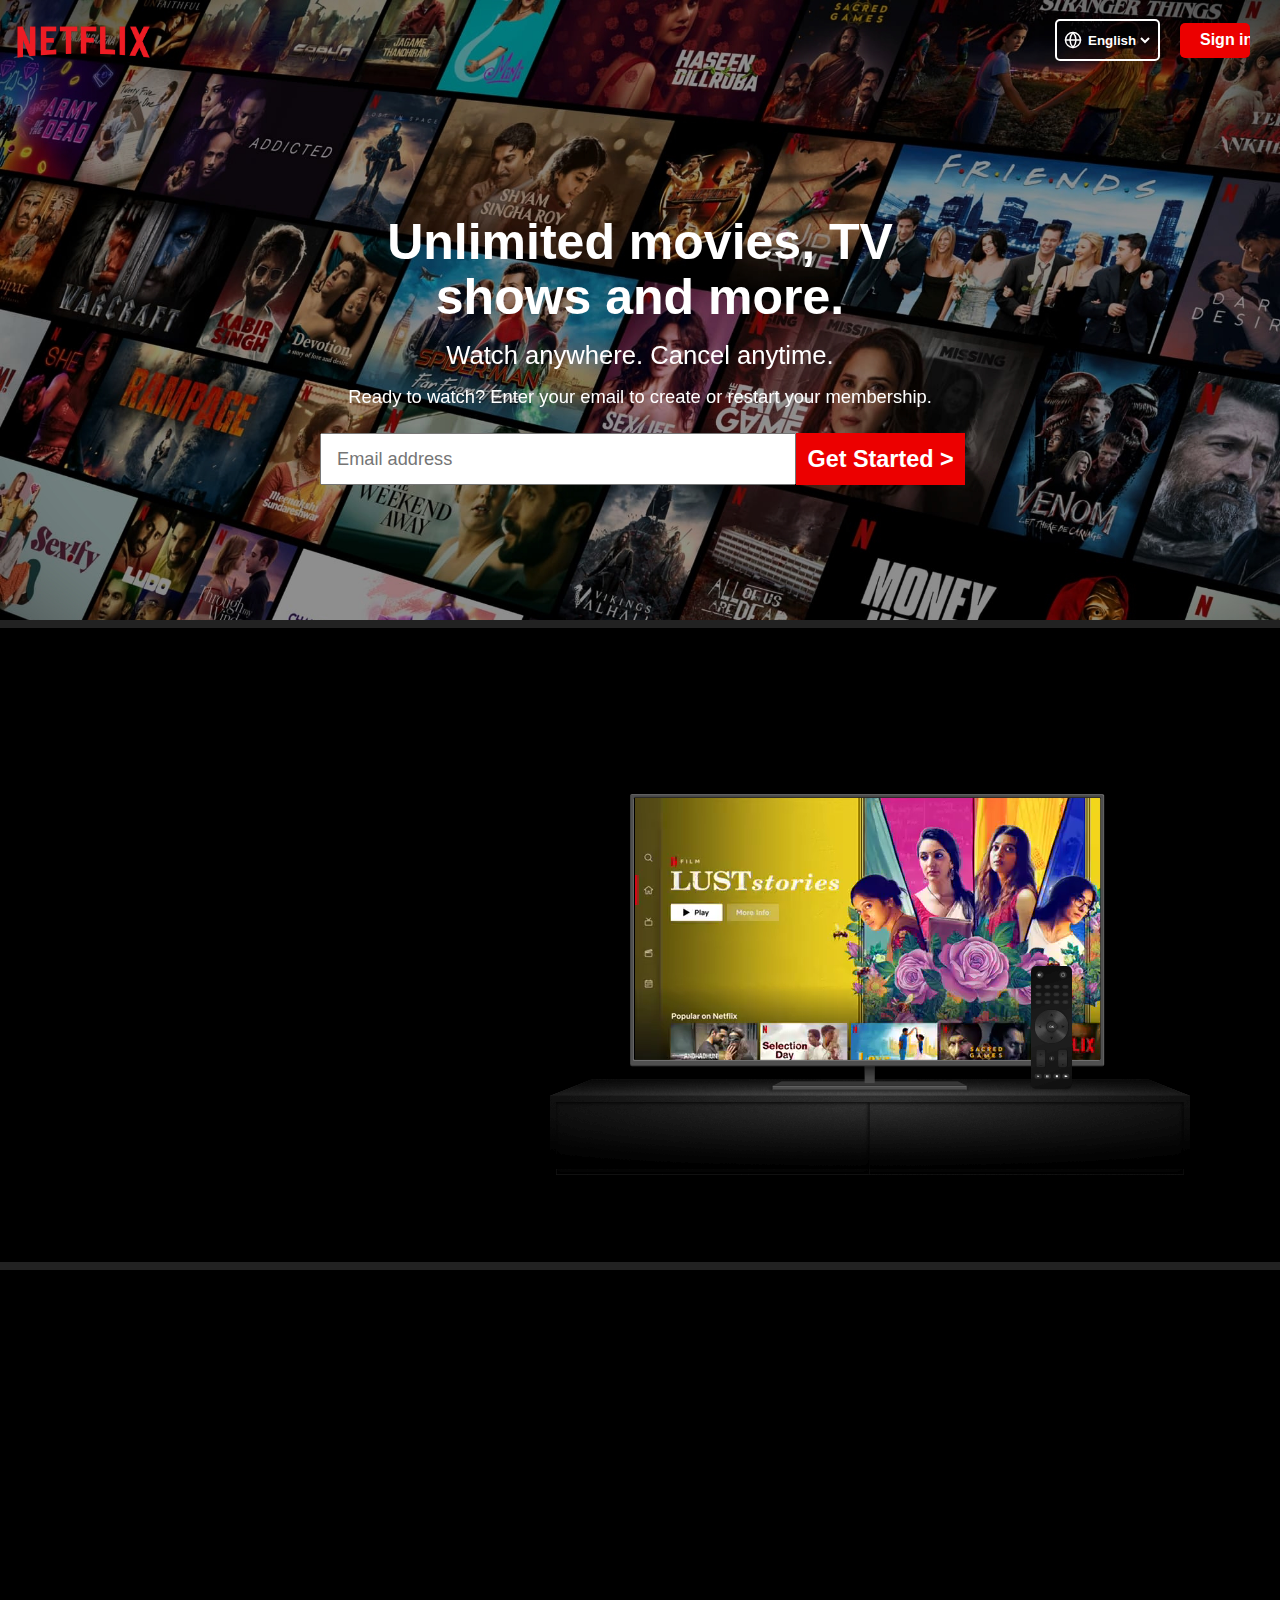
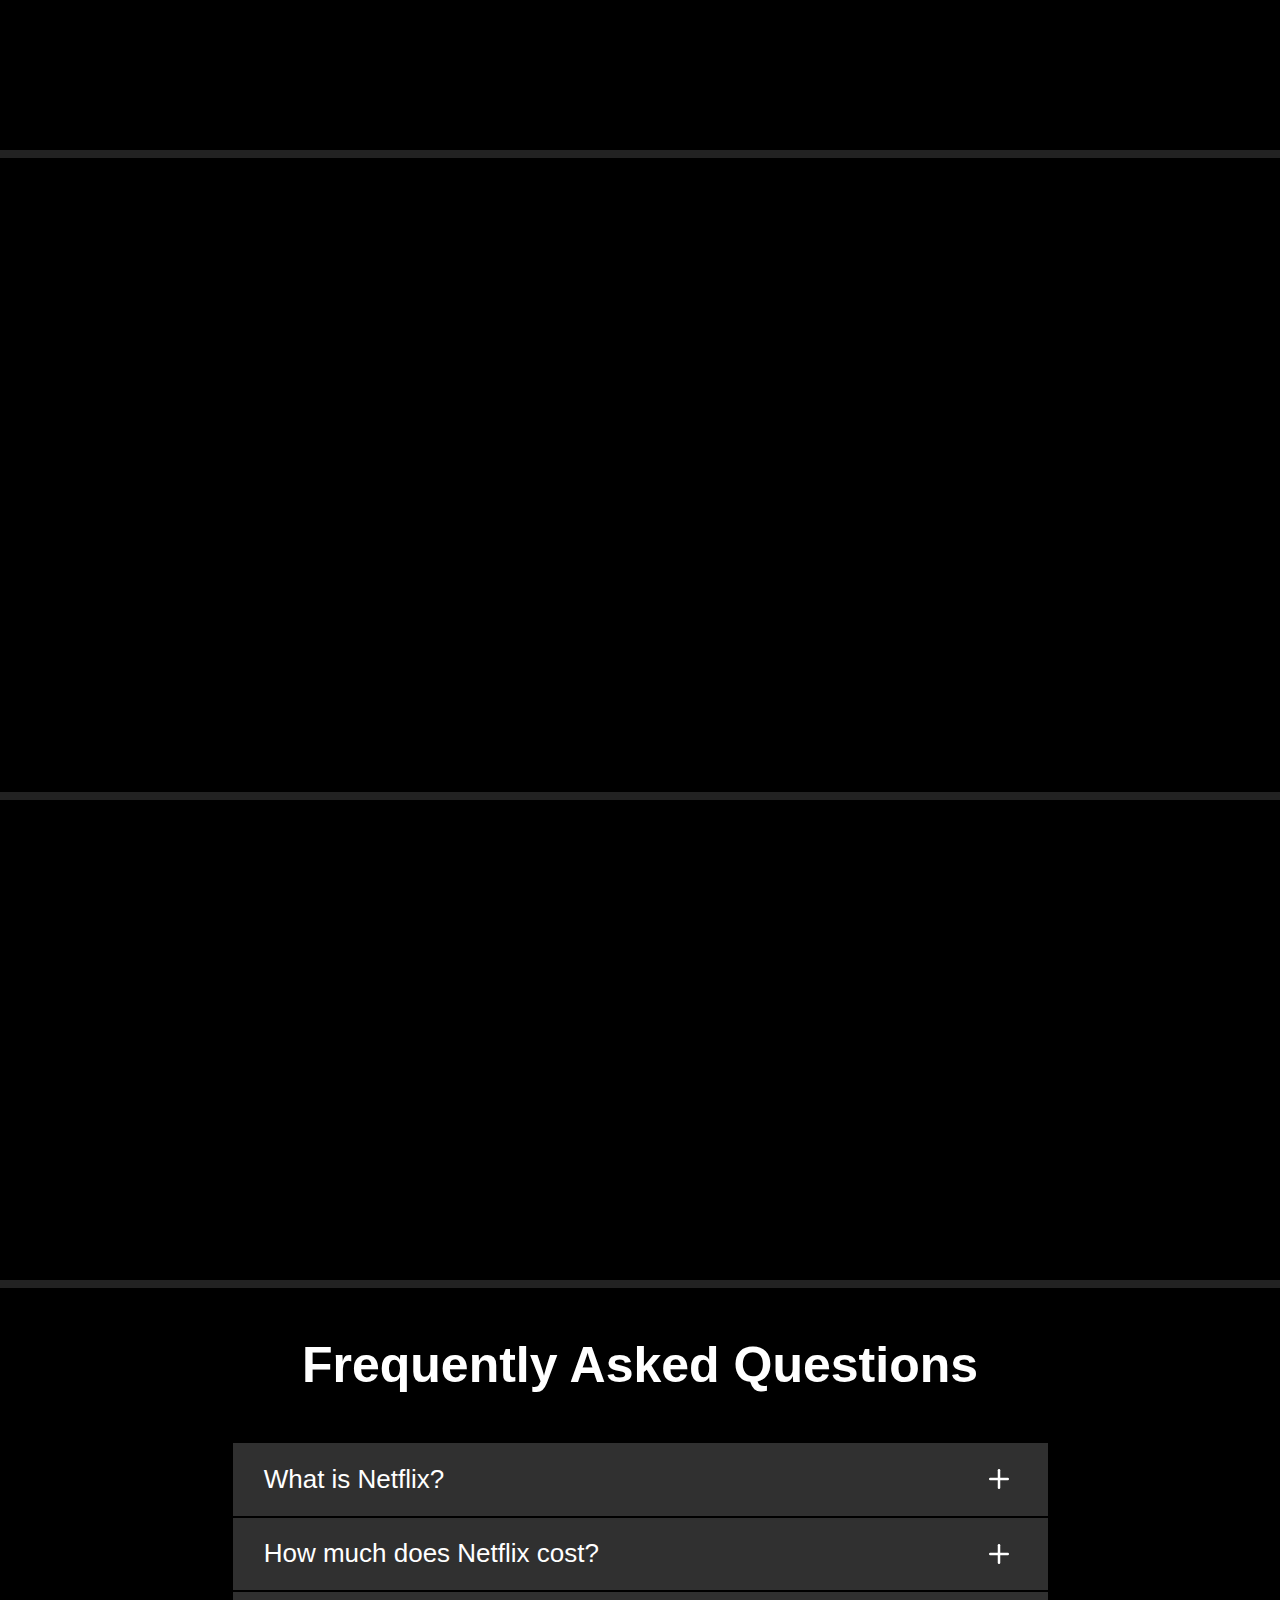
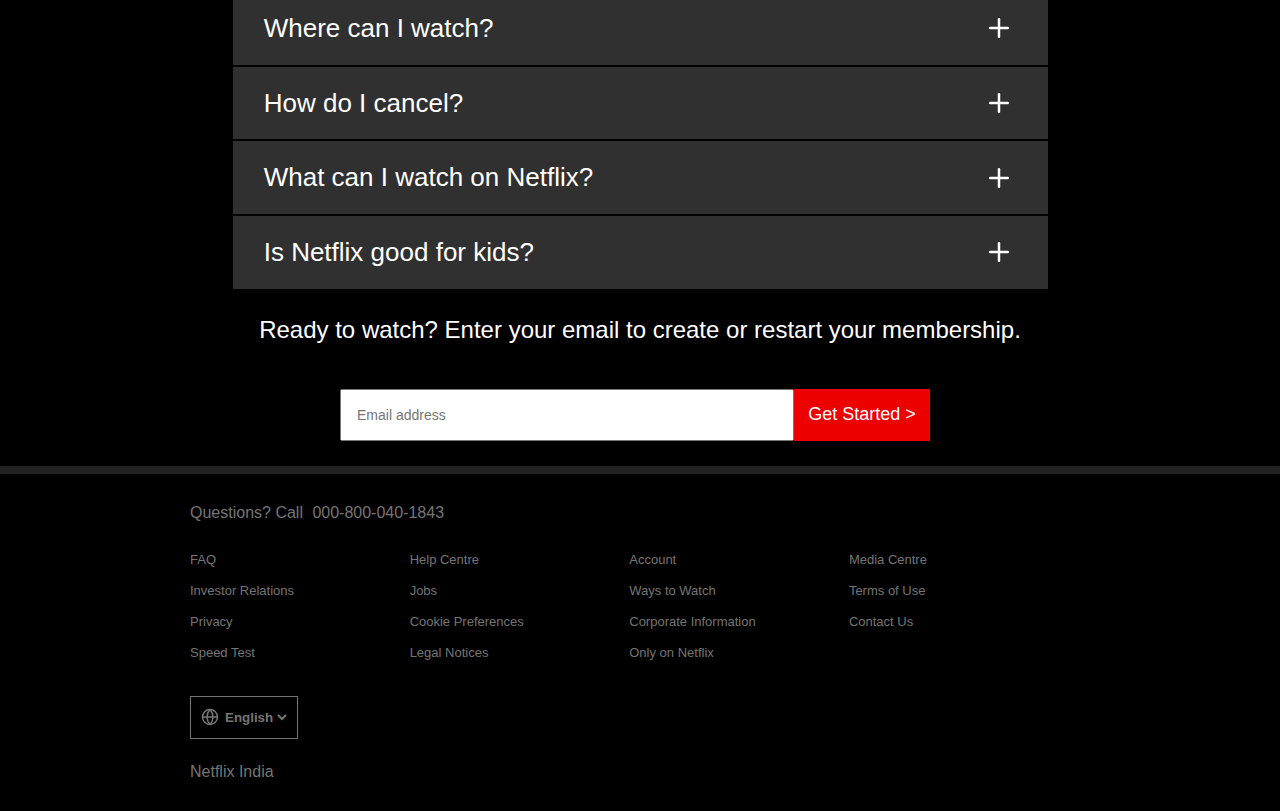
<file: index.html>
<!DOCTYPE html>
<html lang="en">

<head>
    <meta charset="UTF-8">
    <!-- <meta http-equiv="X-UA-Compatible" content="IE=edge"> -->
    <meta name="viewport" content="width=device-width, initial-scale=1.0">
    <title>Netflix India – Watch TV Shows Online, Watch Movies Online</title>
    <link rel="shortcut icon" href="favicon.ico" type="image/x-icon">
    <!-- <meta name="google-site-verification" content="lFJ4fKEDYVtQ7cHJ-rwM8LMD6-KN5DOwkPx_6FTdEpY" /> -->
    <!-- js -->
    <script defer src="js/script.js"></script>
    <!-- css -->
    <link rel="stylesheet" href="css/style.css">
    <link rel="stylesheet" href="css/Header.css">
    <link rel="stylesheet" href="css/HeaderMain.css">
    <link rel="stylesheet" href="css/Main.css">
    <link rel="stylesheet" href="css/Question.css">
    <link rel="stylesheet" href="css/Second.css">
    <link rel="stylesheet" href="css/First.css">
    <link rel="stylesheet" href="css/footer.css">
    <link rel="stylesheet" href="https://unpkg.com/aos@next/dist/aos.css" />
</head>

<body>
    <!-- Header -->
    <header>
        <nav>
            <img src="images/logo.png" alt="logo" class="logo" />
            <span class="right">
                <span class="btn1">
                    <img src="images/lang1.svg" alt="language" class="language_icon" />
                    <select name="language" class="language_text">
                        <option value="English">English</option>
                        <option value="हिन्दी">हिन्दी</option>
                    </select>
                </span>
                <input type="button" value="Sign in" class="btn2" />
            </span>
        </nav>
        <!-- <HeaderMain /> -->
        <main>
            <h1 data-aos="zoom-in">Unlimited movies, TV shows and more.</h1>
            <h2 data-aos="zoom-in">Watch anywhere. Cancel anytime.</h2>
            <h3 data-aos="zoom-in">
                Ready to watch? Enter your email to create or restart your membership.
            </h3>
            <span class="email_con" data-aos="zoom-in">
                <input type="text" id="email" placeholder="Email address" />
                <a href="page.html"><span class="btn">Get Started &#62; </span></a>
            </span>
        </main>
    </header>
    <!-- Advertising -->
    <!-- 1 -->
    <section class="Advertising">
        <section class="first">
            <div class="advertise">
                <section class="text" data-aos="zoom-in-right">
                    <h1>Enjoy on your TV.</h1>
                    <h2>Watch on smart TVs, PlayStation, Xbox, Chromecast, Apple TV,Blu-ray players and more.</h2>
                </section>

                <div class="image-container"  data-aos="zoom-in-left">
                    <img src="images/tv.png" alt="tv" class="img1" />
                    <!-- Video -->
                    <div class="video-container">
                        <video autoplay="" playsinline="" muted="" loop="">
                            <source src="videos/video1.m4v" type="video/mp4">
                        </video>
                    </div>
                </div>
            </div>
        </section>

        <!-- 2 -->
        <section class="second">
            <div class="advertise">
                <section class="text" data-aos="zoom-in-left">
                    <h1>Download your shows to watch offline.</h1>
                    <h2>Save your favourites easily and always have something to watch.</h2>
                </section>
                <img src="images/mobile-0819.jpg" data-aos="zoom-in-right" alt="Download" class="img2" />
            </div>
        </section>

        <!-- 3 -->
        <section class="first third">
            <div class="advertise">
                <section class="text" data-aos="zoom-in-right">
                    <h1>Watch everywhere.</h1>
                    <h2>Stream unlimited movies and TV shows on your phone, tablet,
                        laptop, and TV.</h2>
                </section>
                <div class="image-container"  data-aos="zoom-in-left">
                    <img src="images/device-pile-in.png" alt="Watch" class="img1" />
                    <!-- Video -->
                    <div class="video-container">
                        <video autoplay="" playsinline="" muted="" loop="">
                            <source src="videos/video2.m4v" type="video/mp4">
                        </video>
                    </div>
                </div>
            </div>
        </section>

        <!-- 4 -->
        <section class="second">
            <div class="advertise">
                <section class="text" data-aos="zoom-in-left">
                    <h1>Create profiles for children.</h1>
                    <h2>Send children on adventures with their favourite characters in a
                        space made just for them—free with your membership.</h2>
                </section>
                <img src="images/childen.png" data-aos="zoom-in-right" alt="Childen" class="img2" />
            </div>
        </section>
    </section>
    <!-- Question -->
    <section class="Qus">
        <div class="info">
            <h1 data-uia="faq-title">Frequently Asked Questions</h1>
            <ul class="QusContainer">
                <!-- first  -->
                <li>
                    <p onclick="plus1()">
                        What is Netflix? <img src="images/plus.svg" alt="plus" class="icon" />
                    </p>
                    <ul id="cross1" class="hide">
                        <li>
                            Netflix is a streaming service that offers a wide variety of
                            award-winning TV shows, movies, anime, documentaries and more
                            – on thousands of internet-connected devices. <br /> <br />
                            You can watch as much as you want, whenever you want, without
                            a single ad – all for one low monthly price. There's always
                            something new to discover, and new TV shows and movies are
                            added every week!
                        </li>
                    </ul>
                </li>
                <!-- second -->
                <li>
                    <p onclick="plus2()">
                        How much does Netflix cost?
                        <img src="images/plus.svg" alt="plus" class="icon" />
                    </p>
                    <ul id="cross2" class="hide">
                        <li>
                            Watch Netflix on your smartphone, tablet, Smart TV, laptop, or
                            streaming device, all for one fixed monthly fee. Plans range
                            from ₹ 149 to ₹ 649 a month. No extra costs, no contracts.
                        </li>
                    </ul>
                </li>
                <!-- Third -->
                <li>
                    <p onclick="plus3()">
                        Where can I watch?
                        <img src="images/plus.svg" alt="plus" class="icon" />
                    </p>
                    <ul id="cross3" class="hide">
                        <li>
                            Watch anywhere, anytime. Sign in with your Netflix account to
                            watch instantly on the web at netflix.com from your personal
                            computer or on any internet-connected device that offers the
                            Netflix app, including smart TVs, smartphones, tablets,
                            streaming media players and game consoles. <br /> <br />
                            You can also download your favourite shows with the iOS,
                            Android, or Windows 10 app. Use downloads to watch while
                            you're on the go and without an internet connection. Take
                            Netflix with you anywhere.
                        </li>
                    </ul>
                </li>
                <!-- Forth -->
                <li>
                    <p onclick="plus4()">
                        How do I cancel? <img src="images/plus.svg" alt="plus" class="icon" />
                    </p>
                    <ul id="cross4" class="hide">
                        <li>
                            Netflix is flexible. There are no annoying contracts and no
                            commitments. You can easily cancel your account online in two
                            clicks. There are no cancellation fees – start or stop your
                            account anytime.
                        </li>
                    </ul>
                </li>
                <!-- Fiveth  -->
                <li>
                    <p onclick="plus5()">
                        What can I watch on Netflix?
                        <img src="images/plus.svg" alt="plus" class="icon" />
                    </p>
                    <ul id="cross5" class="hide">
                        <li>
                            Netflix has an extensive library of feature films,
                            documentaries, TV shows, anime, award-winning Netflix
                            originals, and more. Watch as much as you want, anytime you
                            want.
                        </li>
                    </ul>
                </li>
                <!-- Sixth  -->
                <li>
                    <p onclick="plus6()">
                        Is Netflix good for kids?
                        <img src="images/plus.svg" alt="plus" class="icon" />
                    </p>
                    <ul id="cross6" class="hide">
                        <li>
                            Kids profiles come with PIN-protected parental controls that
                            let you restrict the maturity rating of content kids can watch
                            and block specific titles you don’t want kids to see. <br />
                            <br />
                            Kids profiles come with PIN-protected parental controls that
                            let you restrict the maturity rating of content kids can watch
                            and block specific titles you don’t want kids to see.
                        </li>
                    </ul>
                </li>
            </ul>
            <h3>
                Ready to watch? Enter your email to create or restart your
                membership.
            </h3>
            <span class="email_con">
                <input type="text" id="email" placeholder="Email address" />
                <a href="page.html"><span class="btn">Get Started &#62; </span></a>
            </span>
        </div>
    </section>

    <!-- footer -->
    <footer>
        <div class="container">
            <p class="footer-top">
                Questions? Call
                <a href="tel:000-800-040-1843 ">000-800-040-1843</a>
            </p>
            <ul class="footer-links-structural">
                <li class="footer-link-item" placeholder="footer_responsive_link_faq_item">
                    <a class="footer-link" data-uia="footer-link" href="/" placeholder="footer_responsive_link_faq">
                        <span data-uia="data-uia-footer-label">FAQ</span>
                    </a>
                </li>
                <li class="footer-link-item" placeholder="footer_responsive_link_help_item">
                    <a class="footer-link" data-uia="footer-link" href="/" placeholder="footer_responsive_link_help">
                        <span data-uia="data-uia-footer-label">Help Centre</span>
                    </a>
                </li>
                <li class="footer-link-item" placeholder="footer_responsive_link_account_item">
                    <a class="footer-link" data-uia="footer-link" href="/" placeholder="footer_responsive_link_account">
                        <span data-uia="data-uia-footer-label">Account</span>
                    </a>
                </li>
                <li class="footer-link-item" placeholder="footer_responsive_link_media_center_item">
                    <a class="footer-link" data-uia="footer-link" href="/"
                        placeholder="footer_responsive_link_media_center">
                        <span data-uia="data-uia-footer-label">Media Centre</span>
                    </a>
                </li>
                <li class="footer-link-item" placeholder="footer_responsive_link_relations_item">
                    <a class="footer-link" data-uia="footer-link" href="/"
                        placeholder="footer_responsive_link_relations">
                        <span data-uia="data-uia-footer-label">Investor Relations</span>
                    </a>
                </li>
                <li class="footer-link-item" placeholder="footer_responsive_link_jobs_item">
                    <a class="footer-link" data-uia="footer-link" href="/" placeholder="footer_responsive_link_jobs">
                        <span data-uia="data-uia-footer-label">Jobs</span>
                    </a>
                </li>
                <li class="footer-link-item" placeholder="footer_responsive_link_waysToWatch_item">
                    <a class="footer-link" data-uia="footer-link" href="/"
                        placeholder="footer_responsive_link_waysToWatch">
                        <span data-uia="data-uia-footer-label">Ways to Watch</span>
                    </a>
                </li>
                <li class="footer-link-item" placeholder="footer_responsive_link_terms_item">
                    <a class="footer-link" data-uia="footer-link" href="/" placeholder="footer_responsive_link_terms">
                        <span data-uia="data-uia-footer-label">Terms of Use</span>
                    </a>
                </li>
                <li class="footer-link-item" placeholder="footer_responsive_link_privacy_separate_link_item">
                    <a class="footer-link" data-uia="footer-link" href="/"
                        placeholder="footer_responsive_link_privacy_separate_link">
                        <span data-uia="data-uia-footer-label">Privacy</span>
                    </a>
                </li>
                <li class="footer-link-item" placeholder="footer_responsive_link_cookies_separate_link_item">
                    <a class="footer-link" data-uia="footer-link" href="/"
                        placeholder="footer_responsive_link_cookies_separate_link">
                        <span data-uia="data-uia-footer-label">Cookie Preferences</span>
                    </a>
                </li>
                <li class="footer-link-item" placeholder="footer_responsive_link_corporate_information_item">
                    <a class="footer-link" data-uia="footer-link" href="/"
                        placeholder="footer_responsive_link_corporate_information">
                        <span data-uia="data-uia-footer-label">
                            Corporate Information
                        </span>
                    </a>
                </li>
                <li class="footer-link-item" placeholder="footer_responsive_link_contact_us_item">
                    <a class="footer-link" data-uia="footer-link" href="/"
                        placeholder="footer_responsive_link_contact_us">
                        <span data-uia="data-uia-footer-label">Contact Us</span>
                    </a>
                </li>
                <li class="footer-link-item" placeholder="footer_responsive_link_speed_test_item">
                    <a class="footer-link" data-uia="footer-link" href="/"
                        placeholder="footer_responsive_link_speed_test">
                        <span data-uia="data-uia-footer-label">Speed Test</span>
                    </a>
                </li>
                <li class="footer-link-item" placeholder="footer_responsive_link_legal_notices_item">
                    <a class="footer-link" data-uia="footer-link" href="/"
                        placeholder="footer_responsive_link_legal_notices">
                        <span data-uia="data-uia-footer-label">Legal Notices</span>
                    </a>
                </li>
                <li class="footer-link-item originals-link" placeholder="footer_responsive_link_only_on_netflix_item">
                    <a class="footer-link" data-uia="footer-link" href="/"
                        placeholder="footer_responsive_link_only_on_netflix">
                        <span data-uia="data-uia-footer-label">Only on Netflix</span>
                    </a>
                </li>
            </ul>
            <span class="btn1">
                <img src="images/lang2.svg" alt="language" class="language_icon" />
                <select name="language" class="language_text">
                    <option value="English">English</option>
                    <option value="हिन्दी">हिन्दी</option>
                </select>
            </span>
            <p class="last">Netflix India</p>
        </div>
    </footer>

    <script src="https://unpkg.com/aos@next/dist/aos.js"></script>
    <script>
        AOS.init({
            duration: 2000,
            easing: "ease-in-out",
            mirror: true,
        });
    </script>
</body>

</html>
</file>
<file: css/Header.css>
/* header */
header {
  position: relative;
  width: 100%;
  height: 100%;
  background-image: url("../images/bg.jpg");
  background-size: cover;
  border-bottom: 8px solid #222;
}
/* nav */
header nav {
  display: flex;
  align-items: center;
  justify-content: space-between;
  transition: background-color 0.5s;
  position: relative;
  max-width: 1920px;
  margin: 0 auto;
  padding-top: 0px;
  width: 100%;
  top: 0;
  left: 0;
  right: 0;
  bottom: 0;
  height: 5rem;
}

/* logo */
header nav .logo {
  width: 10.4375rem;
  height: 2.8125rem;
  padding-top: 0;
  overflow: hidden;
  fill: #e50914;
  line-height: normal;
}
@media (max-width: 700px) {
  header nav .logo {
    width: 30vw;
  }
}
/* right com */
header nav .right {
  display: flex;
  align-items: center;
  justify-content: flex-end;
  margin-right: 10px;
  width: 50vw;
  height: 100%;
}
/* btn1 */
header nav .right .btn1 {
  width: fit-content;
  height: 28px;
  display: flex;
  align-items: center;
  justify-content: space-between;
  border-radius: 5px;
  padding: 5px;
  color: white;
  border: 2px solid white;
  display: flex;
  align-items: center;
  justify-content: center;
  margin-right: 10px;
  cursor: pointer;
}

@media (max-width: 700px) {
  header nav .right .btn1 {
    width: 80px;
    height: 20px;
  }
}
header nav .right .btn1 .language_icon {
  width: 18px;
  height: 18px;
  margin: 0 2px;
}
header nav .right .btn1 .language_text {
  background-color: transparent;
  border: none;
  font-weight: 700;
  outline: none;
  color: white;
  cursor: pointer;
}
header nav .right .btn1 option {
  background-color: silver;
}
/* btn2 */
header nav .right .btn2 {
  width: 70px;
  height: 35px;
  background-color: rgb(236, 0, 0);
  display: flex;
  align-items: center;
  justify-content: center;
  border-radius: 5px;
  color: white;
  font-size: 1em;
  font-weight: 700;
  margin-left: 10px;
  padding: 0 20px;
  cursor: pointer;
  border: none;
  margin-right: 20px;
}
header nav .right .btn2:hover {
  background-color: red;
}
@media (max-width: 700px) {
  header nav .right .btn2 {
    height: 30px;
  }
}
</file>
<file: css/HeaderMain.css>
/* main */
header main {
    display: block;
    width: 90%;
    height: 100%;
    padding: 110px 0;
    max-width: 950px;
    margin: 25px auto;
    margin-bottom: 0;
    text-align: center;
    z-index: 1;
    font-size: 1.625rem;
    font-weight: 400;
    color: #fff;
  }
  @media (max-width: 549px) {
    header main {
      padding: 25px 0;
    }
  }
  /* first */
  header main h1 {
    font-size: 3.125rem;
    max-width: 640px;
    margin: 0 auto;
    line-height: 1.1;
    margin-bottom: 1rem;
  }
  @media (max-width: 549px) {
    header main h1 {
      font-size: 1.75rem;
      max-width: 350px;
    }
  }
  /* Second */
  header main h2 {
    font-size: 1.6rem;
    margin: 1rem auto;
    max-width: 800px;
    font-weight: 500;
  }
  @media (max-width: 549px) {
    header main h2 {
      font-size: 1rem;
    }
  }
  /* third */
  header main h3 {
    max-width: none;
    padding-bottom: 20px;
    font-size: 1.15rem;
    padding: 0 5%;
    margin: 0 auto;
    font-weight: 500;
  }
  main .email_con {
    max-width: 640px;
    height: fit-content;
    display: flex;
    margin: 25px auto;
  }
  main .email_con #email {
    display: block;
    width: 70%;
    height: 48px;
    padding: 0 15px;
    margin: 0 auto;
    font-size: 0.7em;
    font-weight: 500;
  }

  .email_con a{
    text-decoration: none;
  }

  main .email_con a .btn {
    display: block;
    width: 91%;
    font-weight: bolder;
    height: 52px;
    font-size: 0.9em;
    padding: 0 10px;
    /* margin: 0 auto; */
    color: #fff;
    background-color: rgb(236, 0, 0);
    display: flex;
    align-items: center;
    justify-content: center;
    cursor: pointer;
  }
  main .email_con .btn:hover {
    background-color: red;
  }
  @media (max-width: 635px) {
    .email_con {
      flex-wrap: wrap;
      justify-content: center;
      align-items: center;
    }
    .email_con #email {
      height: 40px;
    }
     .email_con .btn {
      width: fit-content;
      height: 40px;
      margin: 15px auto;
      font-size: 0.7em;
    }
  }

  /* 635 */
</file>
<file: css/Main.css>
.Advertising {
  position: relative;
  width: 100%;
  height: 100%;
  color: snow;
}
/* box */
.Advertising > section {
  position: relative;
  border-bottom: 8px solid #222;
  padding: 70px 45px;
  margin-bottom: 0;
  background: 0 0;
  display: flex;
  align-items: center;
  justify-content: center;
}
.Advertising > section .advertise {
  max-width: 1100px;
  height: fit-content;
  margin: 0 auto;
  display: flex;
  align-items: center;
  justify-content: space-between;
}
/* img */
.Advertising > section .advertise img {
  height: auto;
  border: 0;
  margin-bottom: 10px;
}
/* text con */
.Advertising > section .advertise .text {
  height: 100%;
  flex: 0 1 auto;
}
/* text */
.Advertising > section .advertise .text h1 {
  font-size: 3.125rem;
  line-height: 1.1;
  margin: 0 0 0.4em;
  margin-bottom: 0.5rem;
}
.Advertising > section .advertise .text h2 {
  font-size: 1.625rem;
  font-weight: 400;
}
</file>
<file: css/Question.css>
/* Container */
@media (max-width: 550px) {
  .Advertising .Qus {
    padding: 70px 0;
  }
}
.Qus {
  border-bottom: 8px solid #222;
}
/* Info */
.Qus .info {
  font-size: 1.25rem;
  font-weight: 400;
  text-align: center;
  width: 100%;
  height: 100%;
  color: white;
}
/* h1 */
.Qus .info h1 {
  font-size: 3.125rem;
  line-height: 1.1;
  margin-bottom: 0.5rem;
  margin: 1em auto;
}
@media only screen and (min-width: 550px) and (max-width: 949px) {
  .Qus .info h1 {
    font-size: 2.5rem;
  }
}
@media only screen and (min-width: 400px) and (max-width: 549px),
  only screen and (min-width: 350px) and (max-width: 399px),
  only screen and (max-width: 349px) {
  .Qus .info h1 {
    padding-left: 5%;
    padding-right: 5%;
  }
}
@media only screen and (min-width: 400px) and (max-width: 550px),
  only screen and (min-width: 350px) and (max-width: 399px),
  only screen and (max-width: 349px) {
  .Qus .info h1 {
    font-size: 1.625rem;
  }
}

/* ul */
.Qus .info ul {
  max-width: 815px;
  margin: 1px auto;
  font-size: 1.625rem;
  font-weight: 400;
  overflow: hidden;
}

/* @media only screen and (min-width: 950px) and (max-width: 1449px),
  only screen and (min-width: 1450px) {
  .Qus .info ul {
    width: 75%;
    margin: 2em auto;
  }
} */

/* li */
.Qus .info ul li p {
  padding: 0.8em 2.2em 0.8em 1.2em;
  margin-bottom: 2px;
  font-weight: 400;
  position: relative;
  width: 100%;
  border: 0;
  display: block;
  text-align: left;
  background: #303030;
  -webkit-appearance: button;
  cursor: pointer;
  display: flex;
  align-items: center;
  justify-content: space-between;
}

@media only screen and (max-width: 550px) {
  .Qus .info ul {
    width: 100%;
  }
  .Qus .info ul li p {
    font-size: 1.25rem;
  }
}
@media only screen and (max-width: 350px) {
  .Qus .info ul {
    width: 100%;
  }
  .Qus .info ul li {
    font-size: 1.125rem;
  }
}

/* icon */
.Qus .info ul li p .icon {
  width: 30px;
  height: 30px;
  float: right;
  margin-right: 8%;
  transition: all 0.7s ease-in-out;
}
@media only screen and (max-width: 350px) {
  .Qus .info ul li p .icon {
    width: 20px;
    height: 20px;
  }
}

/* show and hide */
.show {
  padding: 1em;
  padding-right: 5px;
  margin-top: 1px;
  margin-bottom: 8px;
  font-weight: 400;
  position: relative;
  width: 100%;
  border: 0;
  text-align: left;
  background: #303030;
  -webkit-appearance: button;
  cursor: pointer;
  display: inline-block;
  text-align: left;
  box-sizing: border-box;
}
.hide {
  display: none;
}
.Qus .info ul li ul li {
  display: inline-block;
  text-align: left;
  list-style-type: none;
  /* font-size: 1.625rem; */
  font-weight: 400;
}
@media only screen and (max-width: 550px) {
  .Qus .info ul li ul li {
    font-size: 1.1rem;
  }
}
@media only screen and (max-width: 350px) {
  .Qus .info ul li ul li {
    font-size: 1.11rem;
  }
}

/* h3 */
.Qus .info h3 {
  padding: 0 5%;
  max-width: 480px;
  margin: 0 auto;
  font-weight: 400;
  text-align: center;
  margin-top: 25px;
  font-size: 1.2em;
}

@media only screen and (min-width: 950px) and (max-width: 1449px),
  only screen and (min-width: 1450px) {
  .Qus .info h3 {
    max-width: none;
    padding-bottom: 20px;
  }
}
@media only screen and (min-width: 400px) and (max-width: 549px),
  only screen and (min-width: 550px) and (max-width: 949px) {
  .Qus .info h3 {
    padding: 0 10%;
  }
}
/* email */
.Qus .info .email_con {
  max-width: 600px;
  height: fit-content;
  display: flex;
  margin: 25px auto;
}
.Qus .info .email_con #email {
  display: block;
  width: 70%;
  height: 48px;
  padding: 0 15px;
  /* margin: 0 auto; */
  font-size: 0.7em;
  font-weight: 500;
}

.Qus .info .email_con .btn {
  display: block;
  width: 91%;
  height: 52px;
  font-size: 0.9em;
  padding: 0 10px;
  /* margin: 0 auto; */
  background-color: rgb(236, 0, 0);
  display: flex;
  align-items: center;
  justify-content: center;
  cursor: pointer;
  color: #fff;
}
.Qus .info .email_con .btn:hover {
  background-color: red;
}
@media (max-width: 545px) {
  .Qus .info .email_con {
    flex-direction: column;
  }
  .Qus .info .email_con #email {
    height: 40px;
  }
  .Qus .info .email_con .btn {
    width: fit-content;
    height: 40px;
    margin: 15px auto;
    font-size: 0.7em;
  }
}

@media screen and (max-width: 900px) {
  .Qus .info .QusContainer {
    max-width: 95%;
  }
}
</file>
<file: css/Second.css>
.Advertising .second .advertise {
  flex-flow: row-reverse;
  -webkit-box-orient: horizontal;
  -webkit-box-direction: reverse;
  -webkit-flex-flow: row-reverse;
}
.Advertising .second .advertise .img2 {
  max-width: 40%;
}
.Advertising .second .advertise .text {
  padding: 0 0 0 3rem;
  width: 60%;
  -webkit-box-flex: 0;
  font-size: 1.625rem;
  font-weight: 400;
  -webkit-box-direction: reverse;
}
.Advertising .second .advertise .text h2 {
  -webkit-box-direction: normal;
}

@media (max-width: 949px) {
  .Advertising .second {
    align-items: flex-start;
  }
  .Advertising .second .advertise {
    flex-direction: column;
  }
  .Advertising .second .advertise .text {
    width: 100%;
    /* margin: auto; */
    padding: 0;
  }
  .Advertising .second .advertise .text h1 {
    width: 100%;
    text-align: center;
  }
  .Advertising .second .advertise .text h2 {
    width: 100%;
    font-size: 1.25rem;
    font-weight: 400;
    margin: 0.75em 0 0.25em;
    text-align: center;
    -webkit-box-direction: normal;
  }
  .Advertising .second .advertise .img2 {
    max-width: 100%;
  }
}

/* h1 */
@media only screen and (min-width: 550px) and (max-width: 949px) {
  .Advertising .second .advertise .text h1 {
    font-size: 2.5rem;
  }
}
@media only screen and (min-width: 400px) and (max-width: 549px),
  only screen and (min-width: 350px) and (max-width: 399px),
  only screen and (max-width: 349px) {
  .Advertising .second .advertise .text h1 {
    font-size: 1.625rem;
  }
}
/* h2 */
@media only screen and (min-width: 400px) and (max-width: 549px),
  only screen and (min-width: 350px) and (max-width: 399px),
  only screen and (max-width: 349px) {
  .Advertising .second .advertise .text h2 {
    font-size: 1.125rem;
  }
}
@media only screen and (min-width: 400px) and (max-width: 549px),
  only screen and (min-width: 350px) and (max-width: 399px),
  only screen and (max-width: 349px) {
  .Advertising .second .advertise .text h2 {
    font-size: 1.125rem;
  }
}
</file>
<file: css/First.css>
/* .Advertising .first .advertise .img1 {
  max-width: 45%;
} */
.Advertising .first .advertise .text {
  width: 55%;
  padding: 0 3rem 0 0;
}

/* Media Quaries */
@media (max-width: 949px) {
  .Advertising .first {
    align-items: flex-start;
  }
  .Advertising .first .advertise {
    flex-direction: column;
  }
  .Advertising .first .advertise .text {
    width: 100%;
    margin: auto;
  }
  .Advertising .first .advertise .text h1 {
    width: 100%;
    text-align: center;
  }
  .Advertising .first .advertise .text h2 {
    width: 100%;
    font-weight: 400;
    margin: 0.75em 0 0.25em;
    text-align: center;
  }
  .Advertising .first .advertise .img1 {
    max-width: 100%;
  }
}

/* h1 */
@media only screen and (min-width: 550px) and (max-width: 949px) {
  .Advertising .first .advertise .text h1 {
    font-size: 2.5rem;
  }
}
@media only screen and (min-width: 400px) and (max-width: 549px),
  only screen and (min-width: 350px) and (max-width: 399px),
  only screen and (max-width: 349px) {
  .Advertising .first .advertise .text h1 {
    font-size: 1.625rem;
  }
}
/* h2 */
@media only screen and (min-width: 550px) and (max-width: 949px) {
  .Advertising .first .advertise .text h2 {
    font-size: 1.25rem;
  }
}
@media only screen and (min-width: 400px) and (max-width: 549px),
  only screen and (min-width: 350px) and (max-width: 399px),
  only screen and (max-width: 349px) {
  .Advertising .first .advertise .text h2 {
    font-size: 1.125rem;
  }
}

/* Video */


.Advertising .advertise .image-container {
  position: relative;
}

.Advertising .advertise .image-container img{
  position: relative;
  z-index: 1;
}
.Advertising .advertise .image-container .video-container{
  position: absolute;
  overflow: hidden;
}

/* video 1 */

.Advertising .first .advertise .image-container .video-container{
  max-width: 73%;
  max-height: 54%;
  top: 20%;
  left: 13.3%;
}
.Advertising .third .advertise .image-container .video-container{
  max-width: 63%;
  max-height: 47%;
  top: 11.5%;
  left: 17%;
}
</file>
<file: css/footer.css>
/* footer */
footer {
  position: relative;
  border-bottom: none;
  padding-bottom: 0;
  margin-bottom: 0;
  display: block;
  background: 0 0;
  max-width: 1000px;
  margin: 0 auto;
  color: #fff;
  padding: 30px 20px;
}

/* Container */
footer .container {
  display: block;
  padding-top: 0;
  margin: 0 auto;
  font-size: 1em;
  color: #757575;
  width: 90%;
}
/* heading */
footer .container .footer-top {
  padding: 0;
  margin: 0 0 30px;
  display: block;
  font-size: 1em;
  color: #757575;
}
footer .container .footer-top a {
  color: #757575;
  background-color: transparent;
  text-decoration: none;
  cursor: pointer;
  font-size: 1em;
  padding-left: 5px;
}
/* ul */
ul.footer-links-structural {
  box-sizing: border-box;
  font-size: 13px;
  max-width: 1000px;
  /* border: 2px solid blue; */
}
.footer-link-item {
  box-sizing: border-box;
  display: inline-block;
  margin-bottom: 16px;
  min-width: 100px;
  padding: 0 12px 0 0;
  vertical-align: top;
  width: 24%;
}
.footer-links {
  max-width: 1000px;
  font-size: 13px;
  -webkit-box-sizing: border-box;
  -moz-box-sizing: border-box;
  box-sizing: border-box;
}
/* ul li */
ul.structural > li {
  list-style: none;
  margin-left: 0;
}

.footer-links {
  max-width: 1000px;
  font-size: 13px;
  -webkit-box-sizing: border-box;
  -moz-box-sizing: border-box;
  box-sizing: border-box;
}
/* ul li span */
.footer-link {
  color: #757575;
  text-decoration: none;
  width: 100%;
}
a:-webkit-any-link {
  color: -webkit-link;
  cursor: pointer;
  color: #757575;
}
.footer-link-item {
  text-align: -webkit-match-parent;
  list-style: none;
  margin-left: 0;
}
.footer-link span {
  width: 100%;
}
/* btn1 */
footer .container .btn1 {
  width: 100px;
  height: 35px;
  display: flex;
  align-items: center;
  justify-content: space-between;
  padding: 3px 0;
  padding-left: 6px;
  color: white;
  border: 1px solid #757575;
  display: flex;
  align-items: center;
  justify-content: center;
  margin-right: 10px;
  cursor: pointer;
  margin-top: 20px;
}
footer .container .btn1 .language_icon {
  width: 18px;
  height: 18px;
  margin: 0 2px;
  padding-left: 5px;
}
footer .container .btn1 .language_text {
  width: max-content;
  height: max-content;
  background-color: transparent;
  border: none;
  margin-right: 10px;
  font-weight: 700;
  outline: none;
  color: #757575;
  cursor: pointer;
}
footer .container p {
  font-size: 13px;
  margin-top: 24px;
  font-size: 1em;
  color: #757575;
}

@media only screen and (max-width: 740px) {
  .footer-link-item {
    width: 32%;
  }
}

@media only screen and (max-width: 500px) {
  .footer-link-item {
    width: 49%;
  }
}
</file>
<file: css/style.css>
/* Css Reset */
* {
  margin: 0;
  padding: 0;
}
/* body */
body {
  font-family: -apple-system, BlinkMacSystemFont, "Segoe UI", "Roboto", "Oxygen",
    "Ubuntu", "Cantarell", "Fira Sans", "Droid Sans", "Helvetica Neue",
    sans-serif;
  -webkit-font-smoothing: antialiased;
  -moz-osx-font-smoothing: grayscale;
  background-color: black;
  overflow-x: hidden;
}
body[data-aos-duration="4000"] [data-aos],
[data-aos][data-aos][data-aos-duration="4000"] {
  transition-duration: 4000ms;
}
/* Media Quaries */
@media (max-width: 280px) {
  body {
    display: none;
  }
}
/* loading */
#loading {
  position: fixed;
  width: 100%;
  height: 100vh;
  display: flex;
  justify-content: center;
  align-items: center;
  background-color: #00796b;
  z-index: 10;
}
.center-div {
  position: relative;
  display: flex;
  justify-content: center;
  align-items: center;
}
.outer-ring {
  width: 100px;
  height: 100px;
  border-top: 4px solid #bdbdbd;
  border-bottom: 4px solid #bdbdbd;
  border-right: 4px solid transparent;
  border-left: 4px solid transparent;
  border-radius: 50%;
  position: absolute;
  animation: rototering 2s linear infinite;
}
.middle-ring {
  width: 80px;
  height: 80px;
  border-top: 4px solid white;
  border-bottom: 4px solid white;
  border-right: 4px solid transparent;
  border-left: 4px solid transparent;
  border-radius: 50%;
  position: absolute;
  animation: rototering 2s linear infinite reverse;
}
.inner-ring {
  width: 60px;
  height: 60px;
  border-top: 4px solid #bdbdbd;
  border-bottom: 4px solid #bdbdbd;
  border-right: 4px solid transparent;
  border-left: 4px solid transparent;
  border-radius: 50%;
  position: absolute;
  animation: rototering 2s linear infinite;
}
.dot {
  width: 30px;
  height: 30px;
  border-radius: 50%;
  background-color: #b2dfdb;
  position: absolute;
  animation: rototering 2s linear infinite;
}
@keyframes rototering {
  0% {
    transform: rotate(0deg) scale(0.3);
  }
  100% {
    transform: rotate(360deg) scale(1.2);
  }
}
</file>
